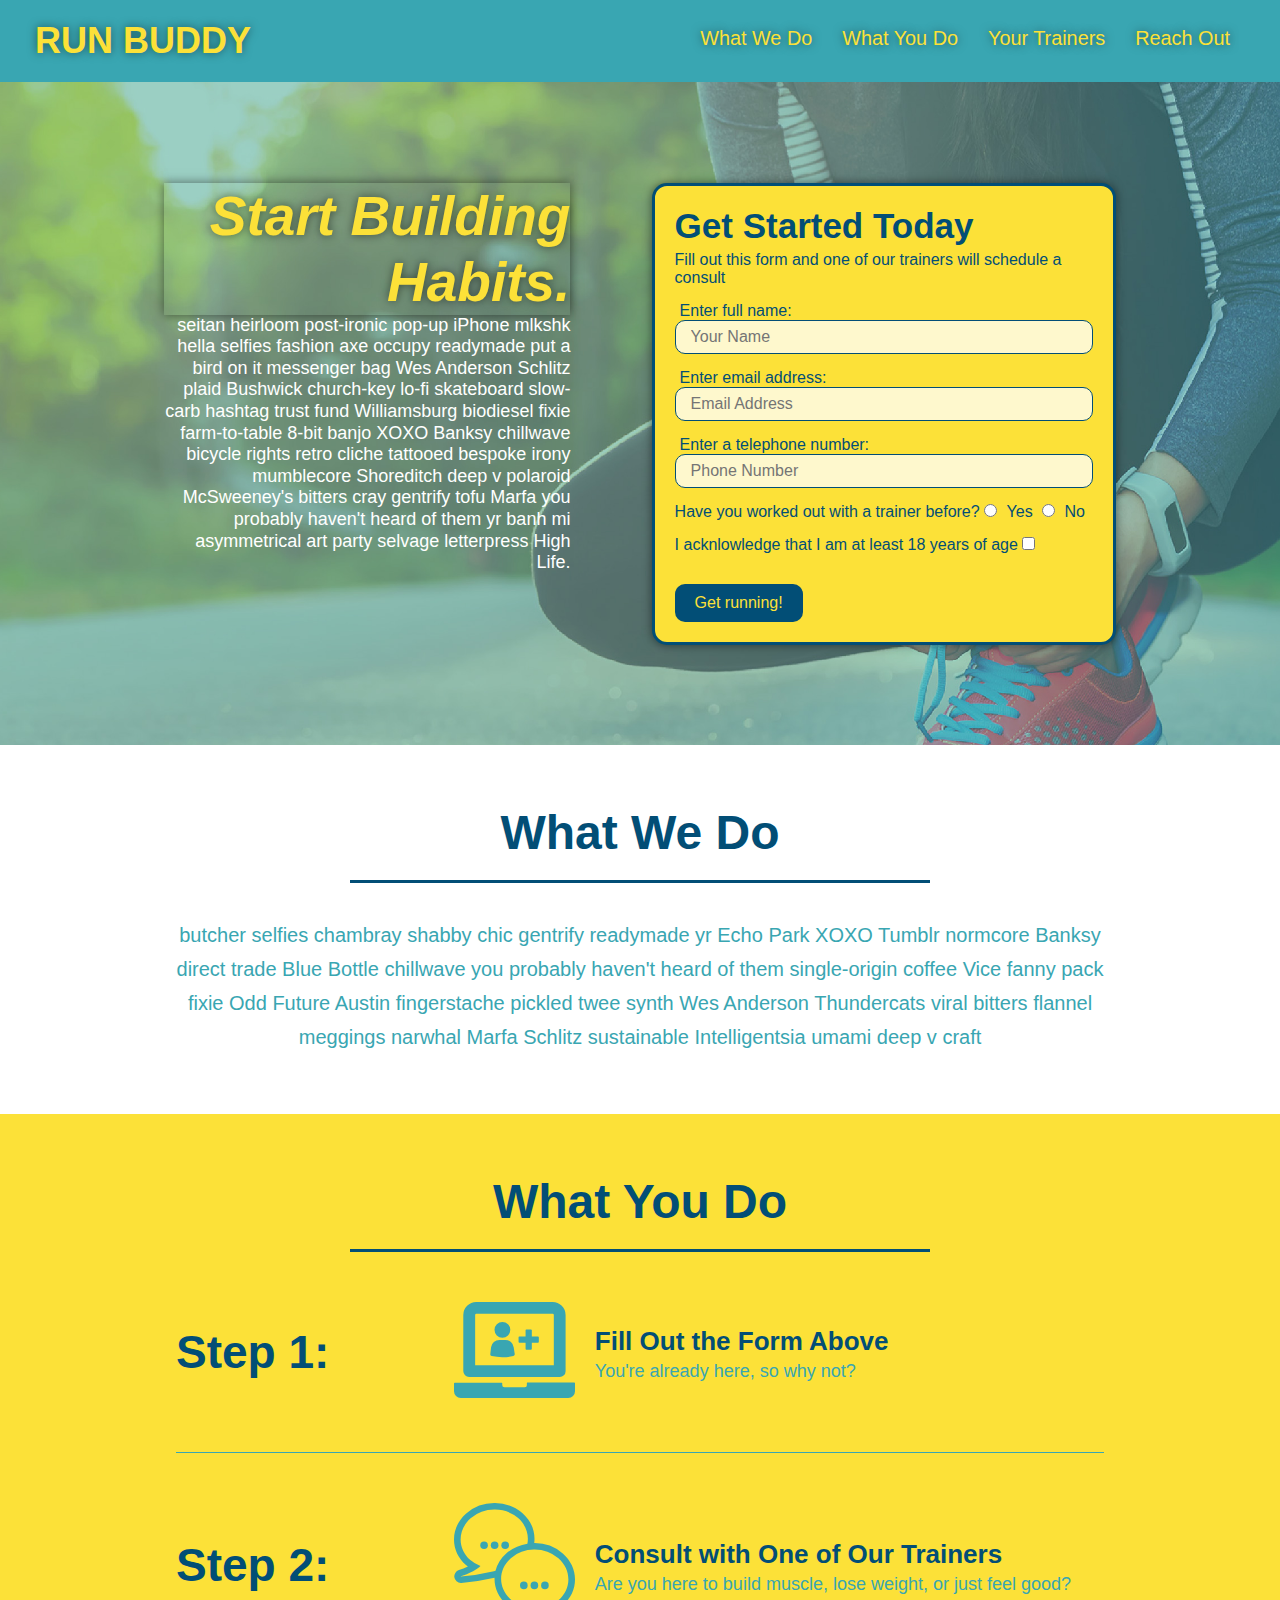
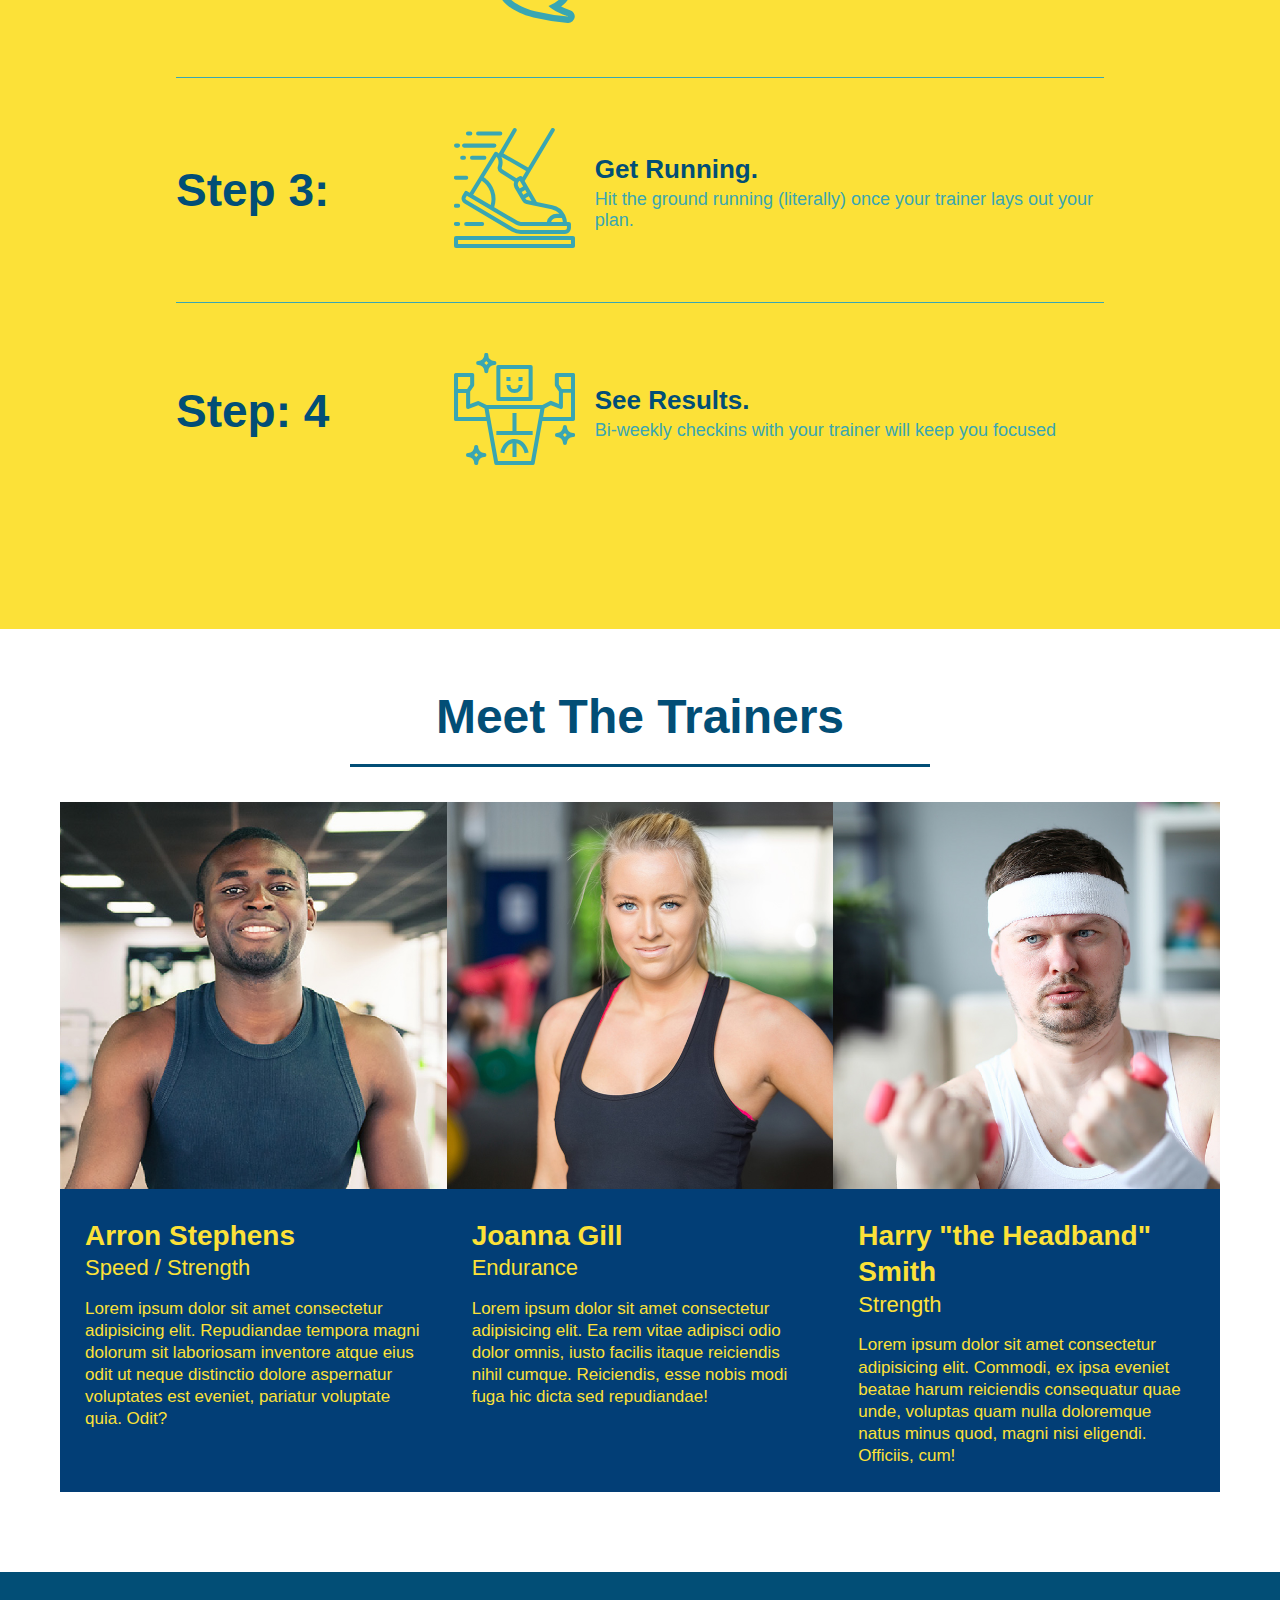
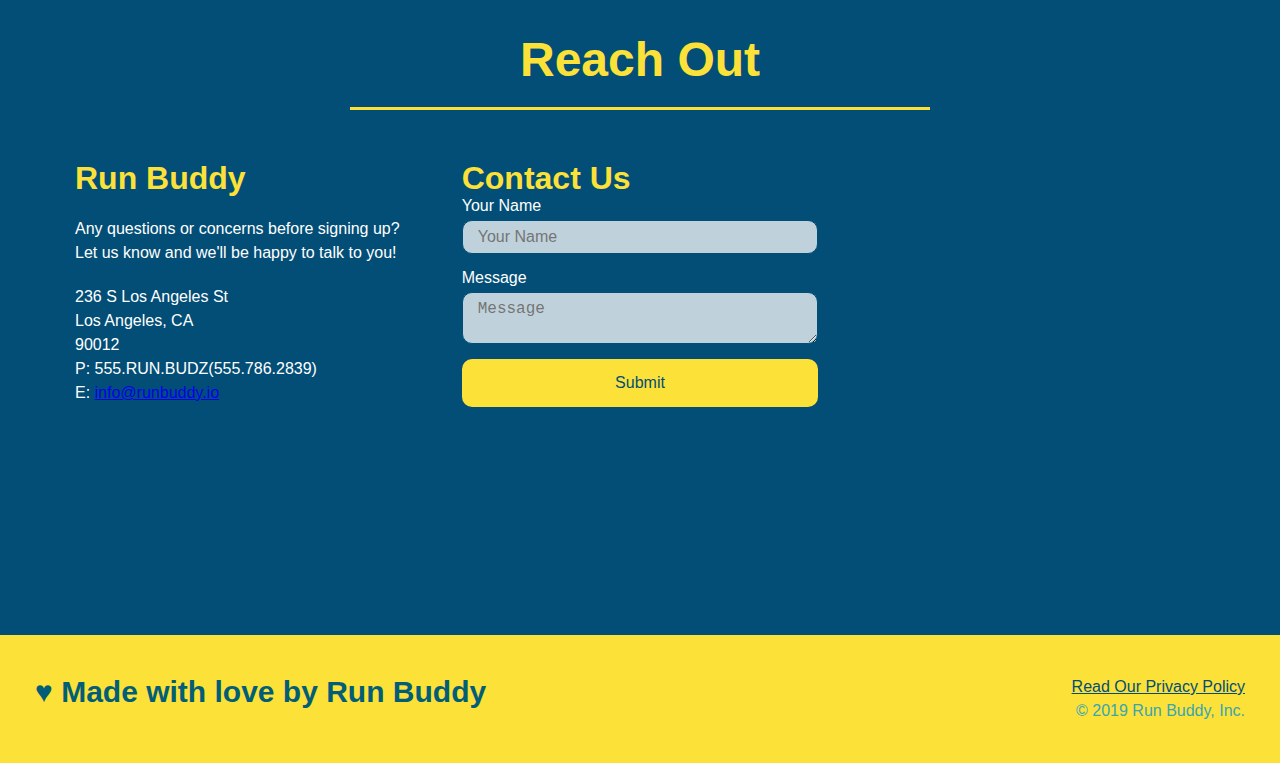
<file: index.html>
<!DOCTYPE html>
<!-- "en" specifies default lang of page -->
<html lang="en">
    <head>
        <!-- charset specifies what chars can be used by user, UTF-8 allows basically everything -->
        <meta charset="UTF-8" />
        <title> Run Buddy</title>
        <link rel="stylesheet" href="./Assets/css/style.css" /> 
    </head>
    <body>
        <header>
            <h1>
                <a href="/">RUN BUDDY</a>
            </h1>

            <nav>
                <!--Unordered list element-->
                <ul>
                    <!--List item element-->
                    <li>
                        <!-- Anchor element-->
                        <a href="#what-we-do">What We Do</a>
                    </li>
                    <li>
                        <a href="#what-you-do">What You Do</a>
                    </li>
                    <li>
                        <a href="#your-trainers">Your Trainers</a>
                    </li>
                    <li>
                        <a href="#reach-out">Reach Out</a>
                    </li>
                </ul>
            </nav>

        </header>
        
        <!-- hero/jumbotron-->
        <section class="hero">
            <div class="hero-cta">
                <h2>Start Building Habits.</h2>
                <p>
                  seitan heirloom post-ironic pop-up iPhone mlkshk hella selfies fashion axe occupy readymade put a bird on it messenger bag Wes Anderson Schlitz plaid Bushwick church-key lo-fi skateboard slow-carb hashtag trust fund Williamsburg biodiesel fixie farm-to-table 8-bit banjo XOXO Banksy chillwave bicycle rights retro cliche tattooed bespoke irony mumblecore Shoreditch deep v polaroid McSweeney's bitters cray gentrify tofu Marfa you probably haven't heard of them yr banh mi asymmetrical art party selvage letterpress High Life.
                </p>
            </div>

            <div class="hero-form">
                <h3>Get Started Today</h3>
                <p>Fill out this form and one of our trainers will schedule a consult</p>
            <!--Add form element-->
            <form>
                <label for="name">Enter full name:</label>
                <input type="text" placeholder="Your Name" name="name" id="name" class="form-input"/>
                <label for="email">Enter email address:</label>
                <input type="email" placeholder="Email Address" name="email" id="email" class="form-input"/>
                <label for="phone">Enter a telephone number:</label>
                <input type="tel" placeholder="Phone Number" name="phone" id="phone" class="form-input"/>
                <p>
                    Have you worked out with a trainer before?
                    <input type="radio" name="trainer-confirm" id="trainer-yes" />
                    <label for="trainer-yes">Yes</label>
                    <input type="radio" name="trainer-confirm" id="trainer-no" />
                    <label for="trainer-no">No</label>                    
                </p>
                <p>
                    I acknlowledge that I am at least 18 years of age
                    <input type="checkbox" name="of-age" id="age-checkbox" />
                </p>
                <button type="submit">
                    Get running!
                </button>
            </form>
            </div>
        </section>
        <!--end hero-->

        <!-- "what we do" section-->
        <section id = "what-we-do" class="intro">
            <div>            
                <h2 class="section-title primary-border">What We Do</h2>
            </div>

            <div class = "flex-row">
                <p>
                    butcher selfies chambray shabby chic gentrify readymade yr Echo Park XOXO Tumblr normcore Banksy direct trade Blue Bottle chillwave you probably haven't heard of them single-origin coffee Vice fanny pack fixie Odd Future Austin fingerstache pickled twee synth Wes Anderson Thundercats viral bitters flannel meggings narwhal Marfa Schlitz sustainable Intelligentsia umami deep v craft
                  </p>
            </div>
        </section>

        <!-- "what you do" section-->
        <section id = "what-you-do" class = "steps">
            <div>
                <h2 class = "section-title secondary border">What You Do </h2>
            </div>

            <div class = "step">
                <h3>Step 1:</h3>
                <div class = "step-info">
                     <!-- wrapping img element in div for more control of it's sizing: best practice to 
                        wrap imgs in div and set their width as 100%-->
                    <div class = "step-img">
                        <img src="./Assets/images/step-1.svg" alt = ""/>
                    </div>
                    <div class = "step-text">
                        <h4>Fill Out the Form Above</h4>
                        <p>You're already here, so why not?</p>
                    </div>
                </div>
            </div>

            <div class = "step">
                <h3>Step 2: </h3>
                <div class = "step-info">
                    <div class = "step-img"> 
                        <img src="./Assets/images/step-2.svg" alt=""/>
                    </div>
                    <div class = "step-text">
                        <h4>Consult with One of Our Trainers</h4>
                        <p>Are you here to build muscle, lose weight, or just feel good?</p>
                    </div>
                </div>
            </div>
            


            <div class = "step">
                <h3> Step 3:</h3>
                <div class = "step-info">
                    <div class = "step-img">
                        <img src="./Assets/images/step-3.svg" alt = ""/>
                    </div>
                    <div class = "step-text">
                        <h4> Get Running.</h4>
                        <p>Hit the ground running (literally) once your trainer lays out your plan.</p>
                    </div>
                </div>
            </div>


            <div class = "step">
                <h3> Step: 4</h3>
                <div class = "step-info">
                    <div class = "step-img">
                        <img src="./Assets/images/step-4.svg" alt=""/>
                    </div>
                    <div class = "step-text">
                        <h4> See Results.</h4>
                        <p>Bi-weekly checkins with your trainer will keep you focused</p>
                    </div>
                </div>
            </div>
         </section>

          <!-- "meet the trainers" section-->
          <section id = "your-trainers">
              <div>
                <h2 class = "section-title primary-border">Meet The Trainers</h2>
              </div>

              <div class="trainers">
                    <article class = "trainer">
                        <img src="./Assets/images/trainer-1.jpg" alt="Arron Stephens in his workout clothes, ready to pump iron" />
                        <div class="trainer-bio">
                            <h3 class = "trainer-name">Arron Stephens</h3>
                            <h4 class = "trainer-role"> Speed / Strength</h4>
                            <p>Lorem ipsum dolor sit amet consectetur adipisicing elit. Repudiandae tempora magni dolorum sit laboriosam inventore atque eius odit ut neque distinctio dolore aspernatur voluptates est eveniet, pariatur voluptate quia. Odit?
                            </p>
                        </div>
                    </article>

                    <article class = "trainer">
                        <img src="./Assets/images/trainer-2.jpg" alt = "Joanna Gill cooling off after a workout" />
                        <div class="trainer-bio">
                            <h3 class = "trainer-name">Joanna Gill</h3>
                            <h4 class = "trainer-role">Endurance</h4>
                            <p>
                                Lorem ipsum dolor sit amet consectetur adipisicing elit. Ea rem vitae adipisci odio dolor omnis, iusto facilis itaque reiciendis nihil cumque. Reiciendis, esse nobis modi fuga hic dicta sed repudiandae!
                            </p>
                        </div>
                    </article>

                    <article class = "trainer">
                        <img src="./Assets/images/trainer-3.jpg" alt = "Harry Smith wearing a headband and lifting comically small pink weights" />
                        <div class="trainer-bio">
                            <h3 class = "trainer-name">Harry "the Headband" Smith</h3>
                            <h4 class = "trainer-role">Strength</h4>
                            <p>
                                Lorem ipsum dolor sit amet consectetur adipisicing elit. Commodi, ex ipsa eveniet beatae harum reiciendis consequatur quae unde, voluptas quam nulla doloremque natus minus quod, magni nisi eligendi. Officiis, cum!
                            </p>
                        </div>
                    </article>
             </div>
          </section>

          <!-- "reach out" section-->
          <section id="reach-out" class = "contact">
              <div>              
                  <h2 class = "section-title secondary-border">Reach Out</h2>
              </div>

              <div class="contact-info">

                <div>
                    <h3>Run Buddy</h3>
                    <p>
                        Any questions or concerns before signing up?
                        <br />
                        Let us know and we'll be happy to talk to you!
                    </p>
                    <address>
                        236 S Los Angeles St <br/>
                        Los Angeles, CA <br/>
                        90012<br/>
                        P: 555.RUN.BUDZ(555.786.2839)<br/>
                        E: <a href="mailto:info@runbuddy.io">info@runbuddy.io</a>
                    </address>
                </div>

                <div class="contact-form">
                    <h3>Contact Us</h3>
                    <form>                    
                        <label for="contact-name">Your Name</label>
                        <input type="text" id=""contact-name" placeholder="Your Name" />

                        <label for="contact-message">Message</label>
                        <textarea id="contact-message" placeholder="Message"></textarea>

                        <button type="submit">Submit</button>
                    </form>
                </div>

                <iframe src="https://www.google.com/maps/embed?pb=!1m18!1m12!1m3!1d3305.7948266100298!2d-118.24603454878233!3d34.04913378051164!2m3!1f0!2f0!3f0!3m2!1i1024!2i768!4f13.1!3m3!1m2!1s0x80c2c648494d1e49%3A0x72945d5094913e04!2s236%20S%20Los%20Angeles%20St!5e0!3m2!1sen!2sus!4v1646102990079!5m2!1sen!2sus" 
                style="border:0;" 
                allowfullscreen="" 
                loading="lazy">
                </iframe>
    
              </div>

              
          </section>

          <!--Footer-->
          <footer>
              <h2> &#9829 Made with love by Run Buddy</h2>
              <div>
                  <a href="./privacy-policy.html"> Read Our Privacy Policy</a><br />
                  &copy; 2019 Run Buddy, Inc.
              </div>
          </footer>
    </body>
</html>
</file>
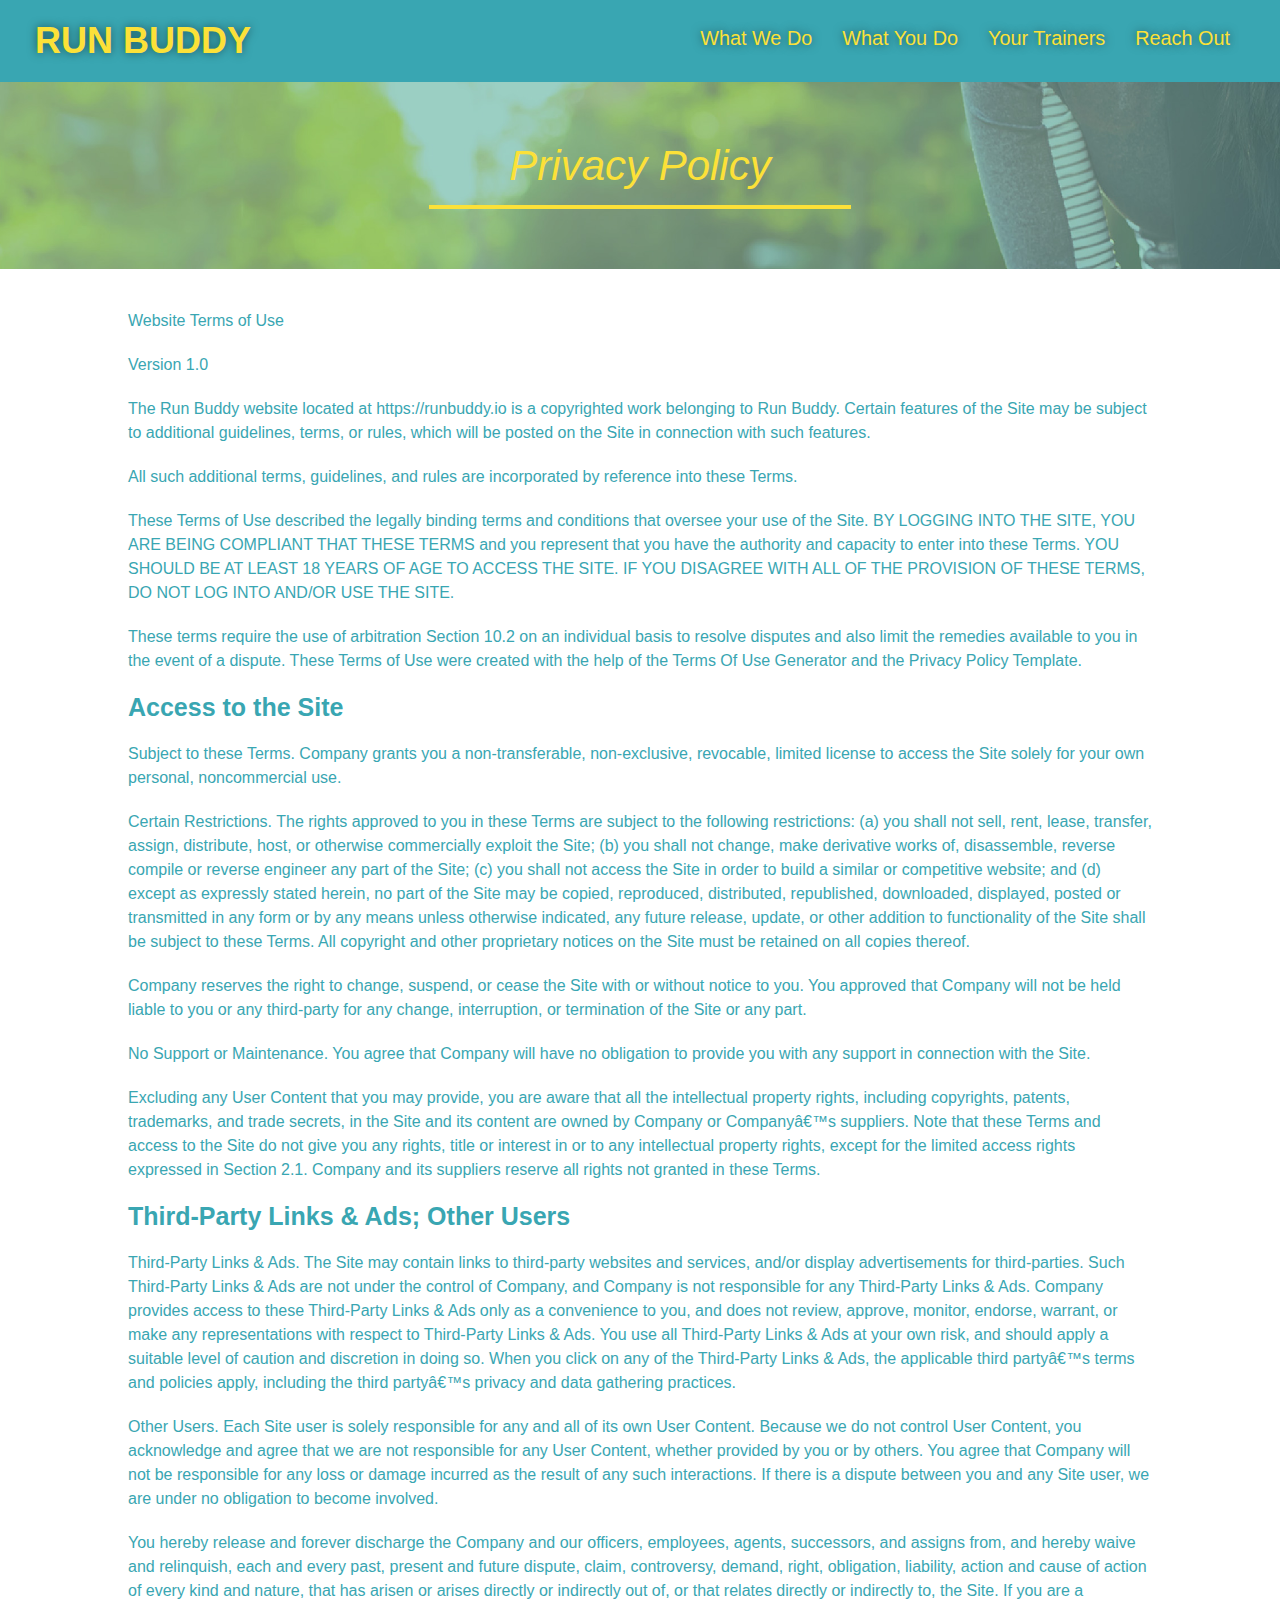
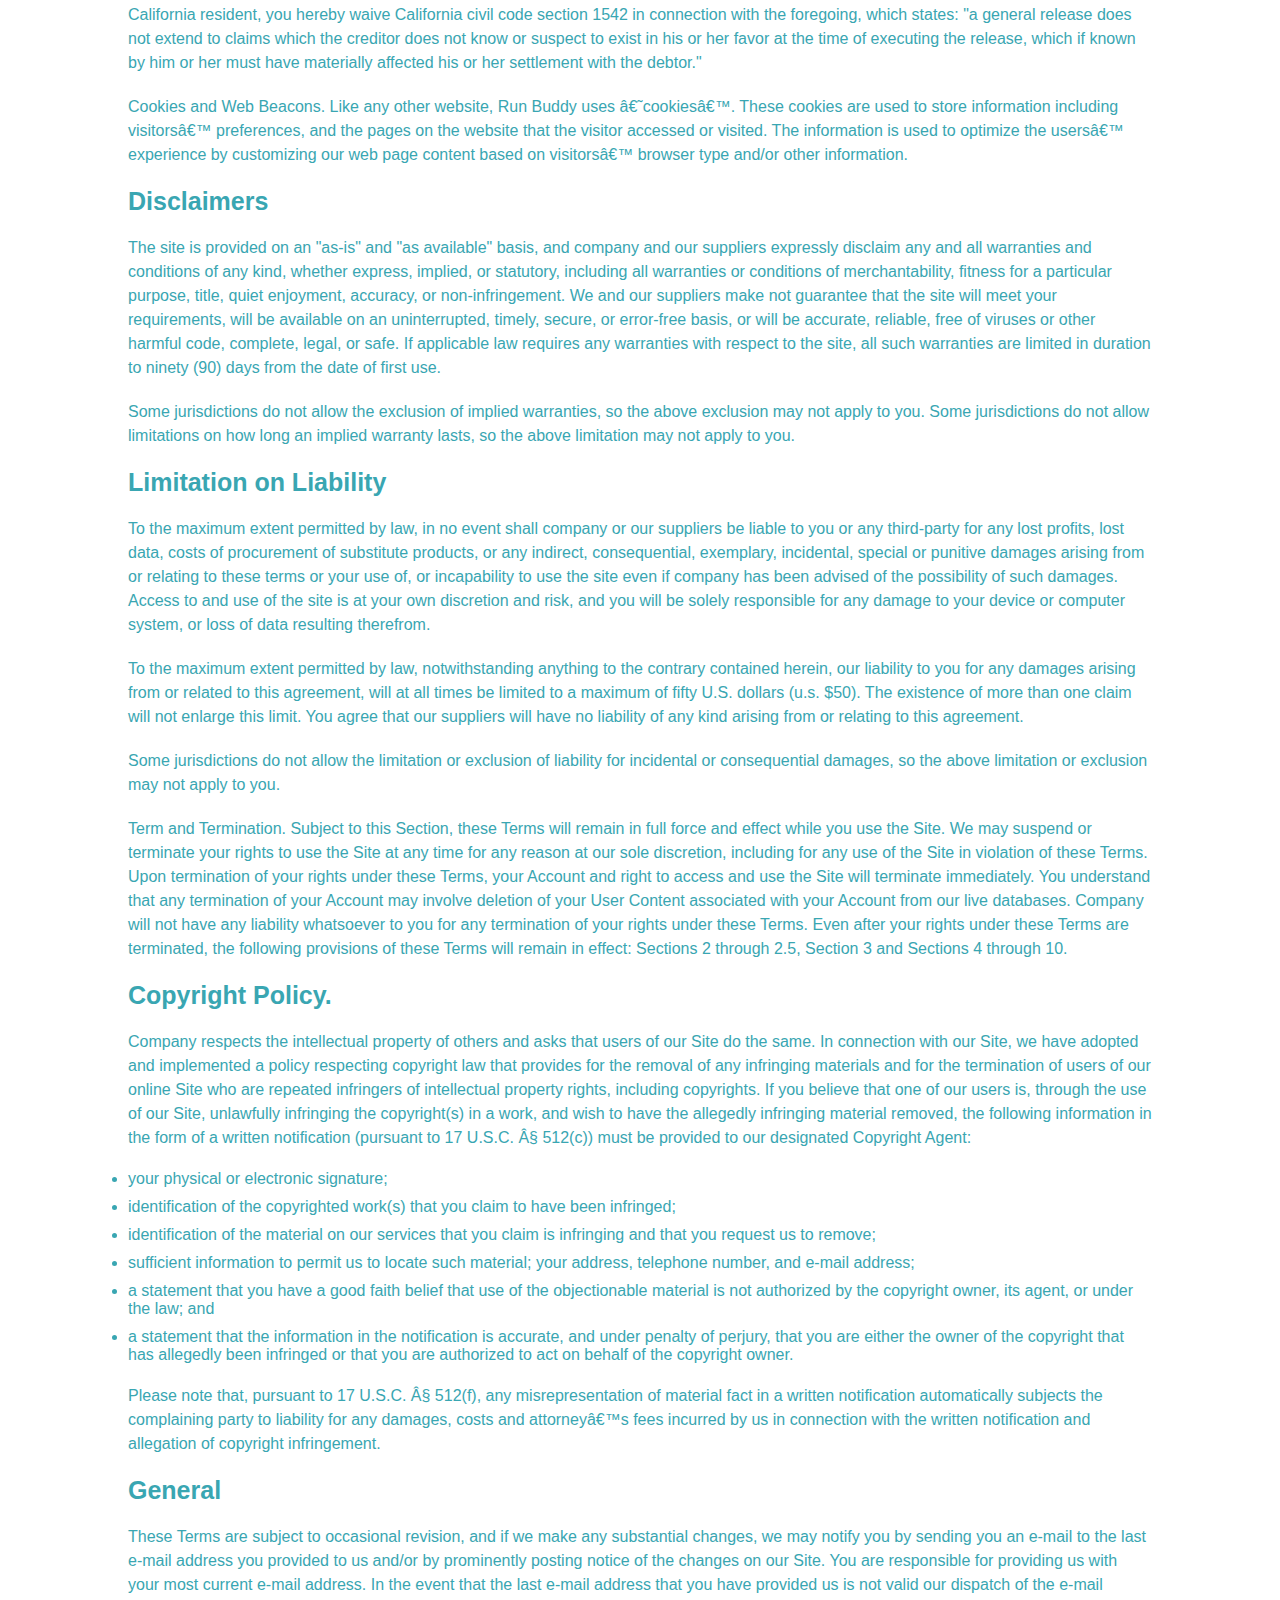
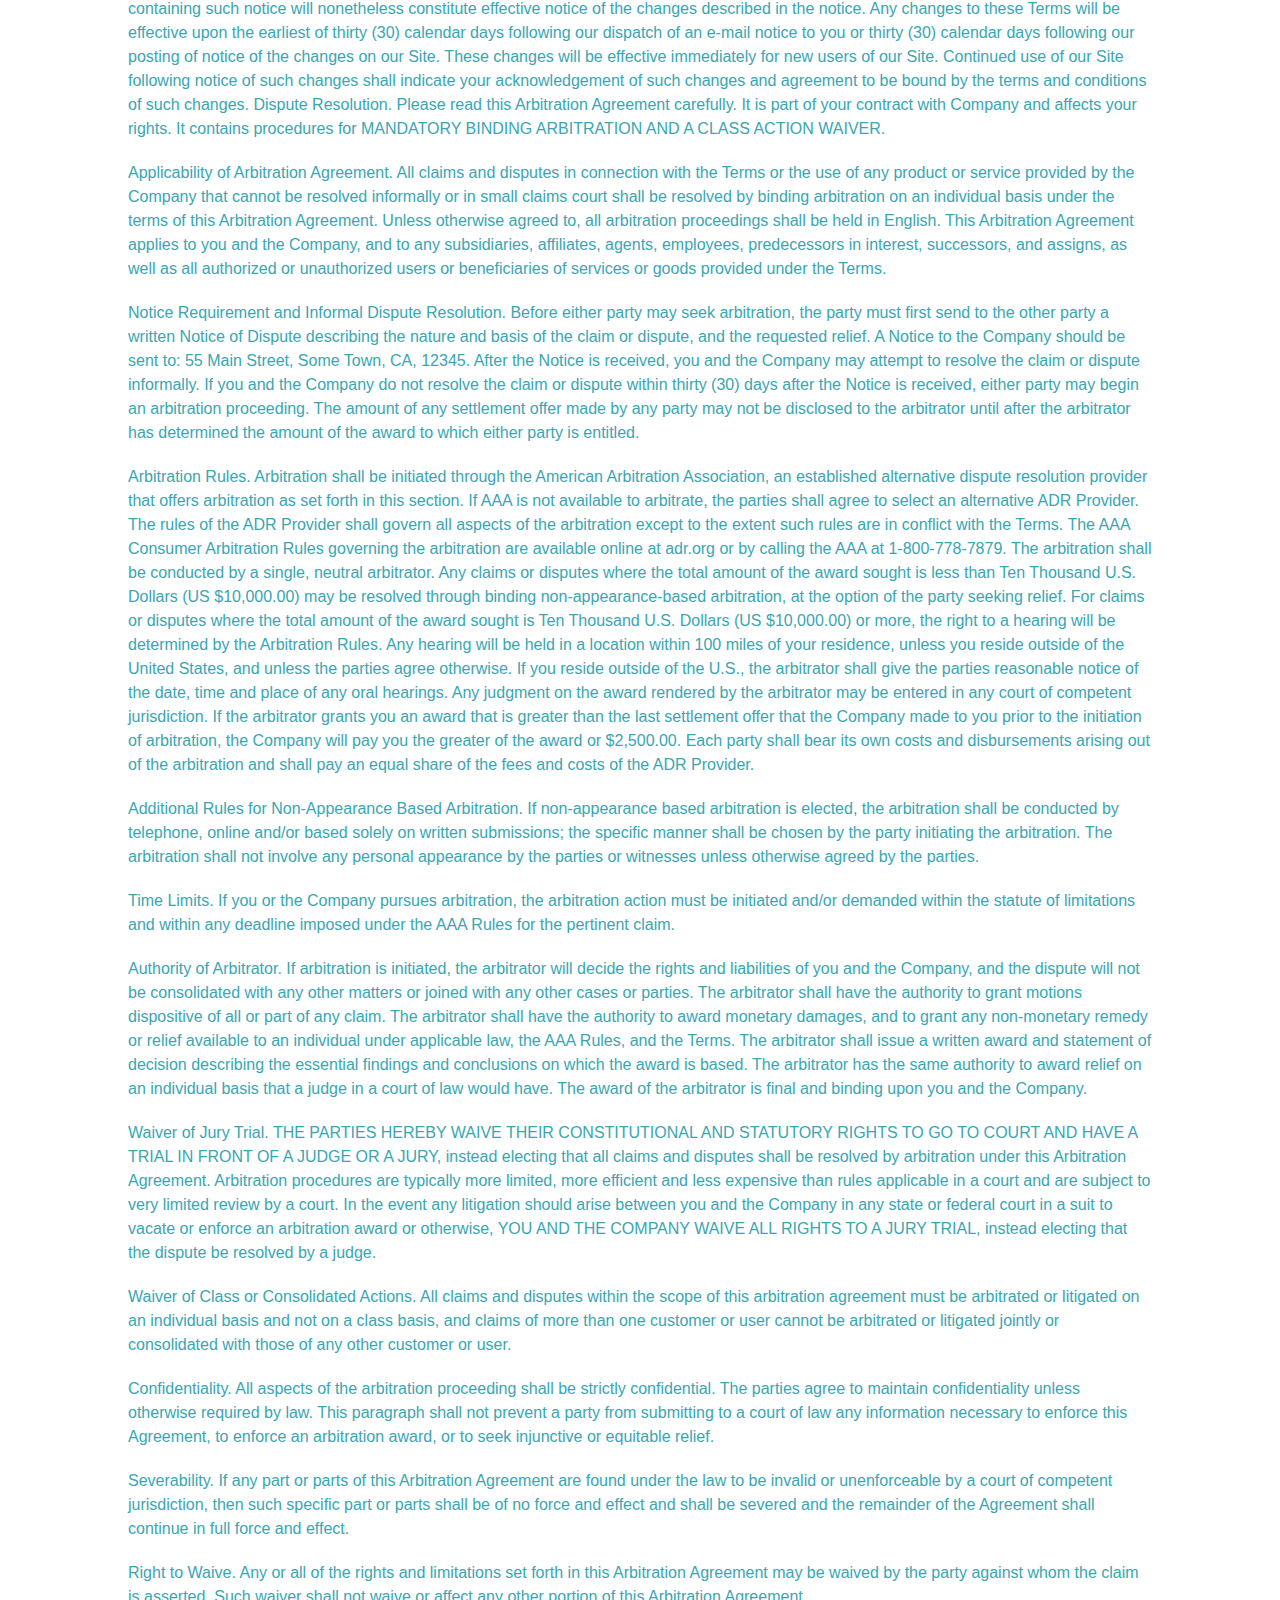
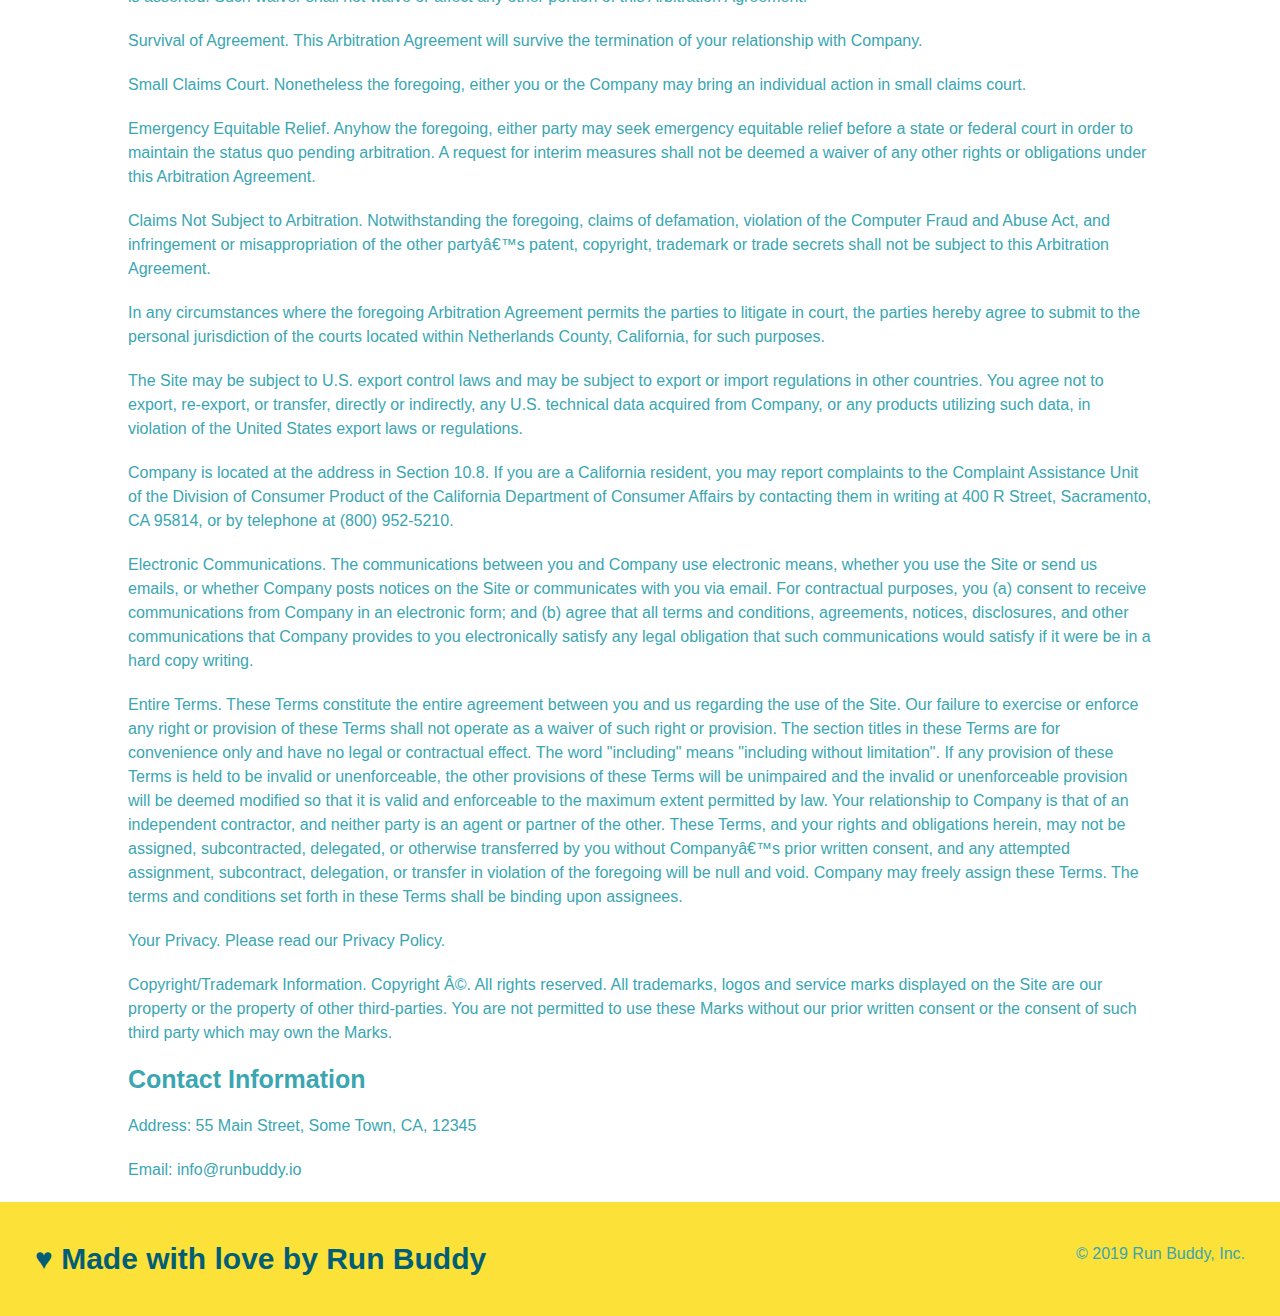
<file: privacy-policy.html>
<!DOCTYPE html>
<html lang="en">
    <head>
        <meta charset="UTF-8" />
        <title>Privacy Policy - Run Buddy</title>
        <link rel="stylesheet" href="./Assets/css/style.css" />
        <!-- The latter stylesheet takes precedent, unspecified styles are pulled from first sheet due to source order--> 
        <link rel="stylesheet" href="./Assets/css/secondary-styles.css"/>
        <meta name="viewport" content="width=device-width, initial-scale=1.0" />
    </head>
    <body>
        <!--Header-->
        <header>
            <h1>
                <a href="/">RUN BUDDY</a>
            </h1>

            <nav>
                <!--Unordered list element-->
                <ul>
                    <!--List item element-->
                    <li>
                        <!-- Anchor element-->
                        <a href="./index.html#what-we-do">What We Do</a>
                    </li>
                    <li>
                        <a href="./index.html#what-you-do">What You Do</a>
                    </li>
                    <li>
                        <a href="./index.html#your-trainers">Your Trainers</a>
                    </li>
                    <li>
                        <a href="#reach-out">Reach Out</a>
                    </li>
                </ul>
            </nav>

        </header>

        <section class="hero">
            <div class="hero hero-secondary"></div>
            <h2 class="page-title">
                Privacy Policy
            </h2>
        </section>
        
        <article class="secondary-content">

            <p>
                Website Terms of Use
            </p>

            <p>
                Version 1.0
            </p>

            <p>
                The Run Buddy website located at https://runbuddy.io is a copyrighted work belonging to Run Buddy. Certain
                features of the Site may be subject to additional guidelines, terms, or rules, which will be posted on the Site
                in connection with such features.
            </p>

            <p>
                All such additional terms, guidelines, and rules are incorporated by reference into these Terms.
            </p>

            <p>
                These Terms of Use described the legally binding terms and conditions that oversee your use of the Site. BY
                LOGGING INTO THE SITE, YOU ARE BEING COMPLIANT THAT THESE TERMS and you represent that you have the authority
                and capacity to enter into these Terms. YOU SHOULD BE AT LEAST 18 YEARS OF AGE TO ACCESS THE SITE. IF YOU
                DISAGREE WITH ALL OF THE PROVISION OF THESE TERMS, DO NOT LOG INTO AND/OR USE THE SITE.
            </p>

            <p>
                These terms require the use of arbitration Section 10.2 on an individual basis to resolve disputes and also
                limit the remedies available to you in the event of a dispute. These Terms of Use were created with the help of
                the Terms Of Use Generator and the Privacy Policy Template.
            </p>

            <h3>
                Access to the Site
            </h3>

            <p>
                Subject to these Terms. Company grants you a non-transferable, non-exclusive, revocable, limited license to
                access the Site solely for your own personal, noncommercial use.
            </p>

            <p>
                Certain Restrictions. The rights approved to you in these Terms are subject to the following restrictions: (a)
                you shall not sell, rent, lease, transfer, assign, distribute, host, or otherwise commercially exploit the Site;
                (b) you shall not change, make derivative works of, disassemble, reverse compile or reverse engineer any part of
                the Site; (c) you shall not access the Site in order to build a similar or competitive website; and (d) except
                as expressly stated herein, no part of the Site may be copied, reproduced, distributed, republished, downloaded,
                displayed, posted or transmitted in any form or by any means unless otherwise indicated, any future release,
                update, or other addition to functionality of the Site shall be subject to these Terms. All copyright and other
                proprietary notices on the Site must be retained on all copies thereof.
            </p>

            <p>
                Company reserves the right to change, suspend, or cease the Site with or without notice to you. You approved
                that Company will not be held liable to you or any third-party for any change, interruption, or termination of
                the Site or any part.
            </p>

            <p>
                No Support or Maintenance. You agree that Company will have no obligation to provide you with any support in
                connection with the Site.
            </p>

            <p>
                Excluding any User Content that you may provide, you are aware that all the intellectual property rights,
                including copyrights, patents, trademarks, and trade secrets, in the Site and its content are owned by Company
                or Companyâ€™s suppliers. Note that these Terms and access to the Site do not give you any rights, title or
                interest in or to any intellectual property rights, except for the limited access rights expressed in Section
                2.1. Company and its suppliers reserve all rights not granted in these Terms.
            </p>

            <h3>
                Third-Party Links & Ads; Other Users
            </h3>

            <p>
                Third-Party Links & Ads. The Site may contain links to third-party websites and services, and/or display
                advertisements for third-parties. Such Third-Party Links & Ads are not under the control of Company, and Company
                is not responsible for any Third-Party Links & Ads. Company provides access to these Third-Party Links & Ads
                only as a convenience to you, and does not review, approve, monitor, endorse, warrant, or make any
                representations with respect to Third-Party Links & Ads. You use all Third-Party Links & Ads at your own risk,
                and should apply a suitable level of caution and discretion in doing so. When you click on any of the
                Third-Party Links & Ads, the applicable third partyâ€™s terms and policies apply, including the third partyâ€™s
                privacy and data gathering practices.
            </p>

            <p>
                Other Users. Each Site user is solely responsible for any and all of its own User Content. Because we do not
                control User Content, you acknowledge and agree that we are not responsible for any User Content, whether
                provided by you or by others. You agree that Company will not be responsible for any loss or damage incurred as
                the result of any such interactions. If there is a dispute between you and any Site user, we are under no
                obligation to become involved.
            </p>

            <p>
                You hereby release and forever discharge the Company and our officers, employees, agents, successors, and
                assigns from, and hereby waive and relinquish, each and every past, present and future dispute, claim,
                controversy, demand, right, obligation, liability, action and cause of action of every kind and nature, that has
                arisen or arises directly or indirectly out of, or that relates directly or indirectly to, the Site. If you are
                a California resident, you hereby waive California civil code section 1542 in connection with the foregoing,
                which states: "a general release does not extend to claims which the creditor does not know or suspect to exist
                in his or her favor at the time of executing the release, which if known by him or her must have materially
                affected his or her settlement with the debtor."
            </p>

            <p>
                Cookies and Web Beacons. Like any other website, Run Buddy uses â€˜cookiesâ€™. These cookies are used to store
                information including visitorsâ€™ preferences, and the pages on the website that the visitor accessed or visited.
                The information is used to optimize the usersâ€™ experience by customizing our web page content based on visitorsâ€™
                browser type and/or other information.
            </p>

            <h3>
                Disclaimers
            </h3>

            <p>
                The site is provided on an "as-is" and "as available" basis, and company and our suppliers expressly disclaim
                any and all warranties and conditions of any kind, whether express, implied, or statutory, including all
                warranties or conditions of merchantability, fitness for a particular purpose, title, quiet enjoyment, accuracy,
                or non-infringement. We and our suppliers make not guarantee that the site will meet your requirements, will be
                available on an uninterrupted, timely, secure, or error-free basis, or will be accurate, reliable, free of
                viruses or other harmful code, complete, legal, or safe. If applicable law requires any warranties with respect
                to the site, all such warranties are limited in duration to ninety (90) days from the date of first use.
            </p>

            <p>
                Some jurisdictions do not allow the exclusion of implied warranties, so the above exclusion may not apply to
                you. Some jurisdictions do not allow limitations on how long an implied warranty lasts, so the above limitation
                may not apply to you.
            </p>

            <h3>
                Limitation on Liability
            </h3>

            <p>
                To the maximum extent permitted by law, in no event shall company or our suppliers be liable to you or any
                third-party for any lost profits, lost data, costs of procurement of substitute products, or any indirect,
                consequential, exemplary, incidental, special or punitive damages arising from or relating to these terms or
                your use of, or incapability to use the site even if company has been advised of the possibility of such
                damages. Access to and use of the site is at your own discretion and risk, and you will be solely responsible
                for any damage to your device or computer system, or loss of data resulting therefrom.
            </p>

            <p>
                To the maximum extent permitted by law, notwithstanding anything to the contrary contained herein, our liability
                to you for any damages arising from or related to this agreement, will at all times be limited to a maximum of
                fifty U.S. dollars (u.s. $50). The existence of more than one claim will not enlarge this limit. You agree that
                our suppliers will have no liability of any kind arising from or relating to this agreement.
            </p>

            <p>
                Some jurisdictions do not allow the limitation or exclusion of liability for incidental or consequential
                damages, so the above limitation or exclusion may not apply to you.
            </p>

            <p>
                Term and Termination. Subject to this Section, these Terms will remain in full force and effect while you use
                the Site. We may suspend or terminate your rights to use the Site at any time for any reason at our sole
                discretion, including for any use of the Site in violation of these Terms. Upon termination of your rights under
                these Terms, your Account and right to access and use the Site will terminate immediately. You understand that
                any termination of your Account may involve deletion of your User Content associated with your Account from our
                live databases. Company will not have any liability whatsoever to you for any termination of your rights under
                these Terms. Even after your rights under these Terms are terminated, the following provisions of these Terms
                will remain in effect: Sections 2 through 2.5, Section 3 and Sections 4 through 10.
            </p>

            <h3>
                Copyright Policy.
            </h3>

            <p>
                Company respects the intellectual property of others and asks that users of our Site do the same. In connection
                with our Site, we have adopted and implemented a policy respecting copyright law that provides for the removal
                of any infringing materials and for the termination of users of our online Site who are repeated infringers of
                intellectual property rights, including copyrights. If you believe that one of our users is, through the use of
                our Site, unlawfully infringing the copyright(s) in a work, and wish to have the allegedly infringing material
                removed, the following information in the form of a written notification (pursuant to 17 U.S.C. Â§ 512(c)) must
                be provided to our designated Copyright Agent:
            </p>

            <ul>
                <li>
                your physical or electronic signature;
                </li>
                <li>
                identification of the copyrighted work(s) that you claim to have been infringed;
                </li>
                <li>
                identification of the material on our services that you claim is infringing and that you request us to remove;
                </li>
                <li>
                sufficient information to permit us to locate such material; your address, telephone number, and e-mail
                address;
                </li>
                <li>
                a statement that you have a good faith belief that use of the objectionable material is not authorized by the
                copyright owner, its agent, or under the law; and
                </li>
                <li>
                a statement that the information in the notification is accurate, and under penalty of perjury, that you are
                either the owner of the copyright that has allegedly been infringed or that you are authorized to act on
                behalf of the copyright owner.
                </li>
            </ul>

            <p>
                Please note that, pursuant to 17 U.S.C. Â§ 512(f), any misrepresentation of material fact in a written
                notification automatically subjects the complaining party to liability for any damages, costs and attorneyâ€™s
                fees incurred by us in connection with the written notification and allegation of copyright infringement.
            </p>

            <h3>
                General
            </h3>

            <p>
                These Terms are subject to occasional revision, and if we make any substantial changes, we may notify you by
                sending you an e-mail to the last e-mail address you provided to us and/or by prominently posting notice of the
                changes on our Site. You are responsible for providing us with your most current e-mail address. In the event
                that the last e-mail address that you have provided us is not valid our dispatch of the e-mail containing such
                notice will nonetheless constitute effective notice of the changes described in the notice. Any changes to these
                Terms will be effective upon the earliest of thirty (30) calendar days following our dispatch of an e-mail
                notice to you or thirty (30) calendar days following our posting of notice of the changes on our Site. These
                changes will be effective immediately for new users of our Site. Continued use of our Site following notice of
                such changes shall indicate your acknowledgement of such changes and agreement to be bound by the terms and
                conditions of such changes. Dispute Resolution. Please read this Arbitration Agreement carefully. It is part of
                your contract with Company and affects your rights. It contains procedures for MANDATORY BINDING ARBITRATION AND
                A CLASS ACTION WAIVER.
            </p>

            <p>
                Applicability of Arbitration Agreement. All claims and disputes in connection with the Terms or the use of any
                product or service provided by the Company that cannot be resolved informally or in small claims court shall be
                resolved by binding arbitration on an individual basis under the terms of this Arbitration Agreement. Unless
                otherwise agreed to, all arbitration proceedings shall be held in English. This Arbitration Agreement applies to
                you and the Company, and to any subsidiaries, affiliates, agents, employees, predecessors in interest,
                successors, and assigns, as well as all authorized or unauthorized users or beneficiaries of services or goods
                provided under the Terms.
            </p>

            <p>
                Notice Requirement and Informal Dispute Resolution. Before either party may seek arbitration, the party must
                first send to the other party a written Notice of Dispute describing the nature and basis of the claim or
                dispute, and the requested relief. A Notice to the Company should be sent to: 55 Main Street, Some Town, CA,
                12345. After the Notice is received, you and the Company may attempt to resolve the claim or dispute informally.
                If you and the Company do not resolve the claim or dispute within thirty (30) days after the Notice is received,
                either party may begin an arbitration proceeding. The amount of any settlement offer made by any party may not
                be disclosed to the arbitrator until after the arbitrator has determined the amount of the award to which either
                party is entitled.
            </p>

            <p>
                Arbitration Rules. Arbitration shall be initiated through the American Arbitration Association, an established
                alternative dispute resolution provider that offers arbitration as set forth in this section. If AAA is not
                available to arbitrate, the parties shall agree to select an alternative ADR Provider. The rules of the ADR
                Provider shall govern all aspects of the arbitration except to the extent such rules are in conflict with the
                Terms. The AAA Consumer Arbitration Rules governing the arbitration are available online at adr.org or by
                calling the AAA at 1-800-778-7879. The arbitration shall be conducted by a single, neutral arbitrator. Any
                claims or disputes where the total amount of the award sought is less than Ten Thousand U.S. Dollars (US
                $10,000.00) may be resolved through binding non-appearance-based arbitration, at the option of the party seeking
                relief. For claims or disputes where the total amount of the award sought is Ten Thousand U.S. Dollars (US
                $10,000.00) or more, the right to a hearing will be determined by the Arbitration Rules. Any hearing will be
                held in a location within 100 miles of your residence, unless you reside outside of the United States, and
                unless the parties agree otherwise. If you reside outside of the U.S., the arbitrator shall give the parties
                reasonable notice of the date, time and place of any oral hearings. Any judgment on the award rendered by the
                arbitrator may be entered in any court of competent jurisdiction. If the arbitrator grants you an award that is
                greater than the last settlement offer that the Company made to you prior to the initiation of arbitration, the
                Company will pay you the greater of the award or $2,500.00. Each party shall bear its own costs and
                disbursements arising out of the arbitration and shall pay an equal share of the fees and costs of the ADR
                Provider.
            </p>

            <p>
                Additional Rules for Non-Appearance Based Arbitration. If non-appearance based arbitration is elected, the
                arbitration shall be conducted by telephone, online and/or based solely on written submissions; the specific
                manner shall be chosen by the party initiating the arbitration. The arbitration shall not involve any personal
                appearance by the parties or witnesses unless otherwise agreed by the parties.
            </p>

            <p>
                Time Limits. If you or the Company pursues arbitration, the arbitration action must be initiated and/or demanded
                within the statute of limitations and within any deadline imposed under the AAA Rules for the pertinent claim.
            </p>

            <p>
                Authority of Arbitrator. If arbitration is initiated, the arbitrator will decide the rights and liabilities of
                you and the Company, and the dispute will not be consolidated with any other matters or joined with any other
                cases or parties. The arbitrator shall have the authority to grant motions dispositive of all or part of any
                claim. The arbitrator shall have the authority to award monetary damages, and to grant any non-monetary remedy
                or relief available to an individual under applicable law, the AAA Rules, and the Terms. The arbitrator shall
                issue a written award and statement of decision describing the essential findings and conclusions on which the
                award is based. The arbitrator has the same authority to award relief on an individual basis that a judge in a
                court of law would have. The award of the arbitrator is final and binding upon you and the Company.
            </p>

            <p>
                Waiver of Jury Trial. THE PARTIES HEREBY WAIVE THEIR CONSTITUTIONAL AND STATUTORY RIGHTS TO GO TO COURT AND HAVE
                A TRIAL IN FRONT OF A JUDGE OR A JURY, instead electing that all claims and disputes shall be resolved by
                arbitration under this Arbitration Agreement. Arbitration procedures are typically more limited, more efficient
                and less expensive than rules applicable in a court and are subject to very limited review by a court. In the
                event any litigation should arise between you and the Company in any state or federal court in a suit to vacate
                or enforce an arbitration award or otherwise, YOU AND THE COMPANY WAIVE ALL RIGHTS TO A JURY TRIAL, instead
                electing that the dispute be resolved by a judge.
            </p>

            <p>
                Waiver of Class or Consolidated Actions. All claims and disputes within the scope of this arbitration agreement
                must be arbitrated or litigated on an individual basis and not on a class basis, and claims of more than one
                customer or user cannot be arbitrated or litigated jointly or consolidated with those of any other customer or
                user.
            </p>

            <p>
                Confidentiality. All aspects of the arbitration proceeding shall be strictly confidential. The parties agree to
                maintain confidentiality unless otherwise required by law. This paragraph shall not prevent a party from
                submitting to a court of law any information necessary to enforce this Agreement, to enforce an arbitration
                award, or to seek injunctive or equitable relief.
            </p>

            <p>
                Severability. If any part or parts of this Arbitration Agreement are found under the law to be invalid or
                unenforceable by a court of competent jurisdiction, then such specific part or parts shall be of no force and
                effect and shall be severed and the remainder of the Agreement shall continue in full force and effect.
            </p>

            <p>
                Right to Waive. Any or all of the rights and limitations set forth in this Arbitration Agreement may be waived
                by the party against whom the claim is asserted. Such waiver shall not waive or affect any other portion of this
                Arbitration Agreement.
            </p>

            <p>
                Survival of Agreement. This Arbitration Agreement will survive the termination of your relationship with
                Company.
            </p>

            <p>
                Small Claims Court. Nonetheless the foregoing, either you or the Company may bring an individual action in small
                claims court.
            </p>

            <p>
                Emergency Equitable Relief. Anyhow the foregoing, either party may seek emergency equitable relief before a
                state or federal court in order to maintain the status quo pending arbitration. A request for interim measures
                shall not be deemed a waiver of any other rights or obligations under this Arbitration Agreement.
            </p>

            <p>
                Claims Not Subject to Arbitration. Notwithstanding the foregoing, claims of defamation, violation of the
                Computer Fraud and Abuse Act, and infringement or misappropriation of the other partyâ€™s patent, copyright,
                trademark or trade secrets shall not be subject to this Arbitration Agreement.
            </p>

            <p>
                In any circumstances where the foregoing Arbitration Agreement permits the parties to litigate in court, the
                parties hereby agree to submit to the personal jurisdiction of the courts located within Netherlands County,
                California, for such purposes.
            </p>

            <p>
                The Site may be subject to U.S. export control laws and may be subject to export or import regulations in other
                countries. You agree not to export, re-export, or transfer, directly or indirectly, any U.S. technical data
                acquired from Company, or any products utilizing such data, in violation of the United States export laws or
                regulations.
            </p>

            <p>
                Company is located at the address in Section 10.8. If you are a California resident, you may report complaints
                to the Complaint Assistance Unit of the Division of Consumer Product of the California Department of Consumer
                Affairs by contacting them in writing at 400 R Street, Sacramento, CA 95814, or by telephone at (800) 952-5210.
            </p>

            <p>
                Electronic Communications. The communications between you and Company use electronic means, whether you use the
                Site or send us emails, or whether Company posts notices on the Site or communicates with you via email. For
                contractual purposes, you (a) consent to receive communications from Company in an electronic form; and (b)
                agree that all terms and conditions, agreements, notices, disclosures, and other communications that Company
                provides to you electronically satisfy any legal obligation that such communications would satisfy if it were be
                in a hard copy writing.
            </p>

            <p>
                Entire Terms. These Terms constitute the entire agreement between you and us regarding the use of the Site. Our
                failure to exercise or enforce any right or provision of these Terms shall not operate as a waiver of such right
                or provision. The section titles in these Terms are for convenience only and have no legal or contractual
                effect. The word "including" means "including without limitation". If any provision of these Terms is held to be
                invalid or unenforceable, the other provisions of these Terms will be unimpaired and the invalid or
                unenforceable provision will be deemed modified so that it is valid and enforceable to the maximum extent
                permitted by law. Your relationship to Company is that of an independent contractor, and neither party is an
                agent or partner of the other. These Terms, and your rights and obligations herein, may not be assigned,
                subcontracted, delegated, or otherwise transferred by you without Companyâ€™s prior written consent, and any
                attempted assignment, subcontract, delegation, or transfer in violation of the foregoing will be null and void.
                Company may freely assign these Terms. The terms and conditions set forth in these Terms shall be binding upon
                assignees.
            </p>

            <p>
                Your Privacy. Please read our Privacy Policy.
            </p>

            <p>
                Copyright/Trademark Information. Copyright Â©. All rights reserved. All trademarks, logos and service marks
                displayed on the Site are our property or the property of other third-parties. You are not permitted to use
                these Marks without our prior written consent or the consent of such third party which may own the Marks.
            </p>

            <h3>
                Contact Information
            </h3>

            <p>
                Address: 55 Main Street, Some Town, CA, 12345
            </p>

            <p>
                Email: info@runbuddy.io
            </p>
         </article>


        <!--Footer-->
        <footer>
            <h2> &#9829 Made with love by Run Buddy</h2>
            <div>

                &copy; 2019 Run Buddy, Inc.
            </div>
        </footer>
    </body>
</html>
</file>
<file: Assets/css/style.css>
* {
    margin:0;
    padding:0;
    box-sizing: border-box;
}

body {
    /* set color and font*/
    color: #39a6b2;
    font-family: Helvetica, Arial, sans-serif;
}

header {
    padding: 20px 35px;
    background-color: #39a6b2;
    display: flex;
    justify-content: space-between;
    flex-wrap: wrap;
}

header h1{
    font-weight: bold;
    font-size: 36px;
    color: #fce138;
    marigin: 0;  
    text-shadow: 0 0 10px rgba(0, 0, 0, 0.5);
}

header a {
    text-decoration: none;
    color: #fce138;
}

header nav{
    margin: 7px 0;
}

header nav ul {
    display: flex;
    flex-wrap: wrap;
    justify-content: space-between;
    /* justify-content for adjsuting spacing around main axis, align-items for secondary axis (in this case vertical)*/
    align-items: center;
    list-style: none;
    text-shadow: 0 0 10px rgba(0, 0, 0, 0.5);
}


header nav ul li a{
    padding: 10px 15px;
    font-weight: lighter;
    /* vw = viewport width, viewport = browser window size, this is saying despite the size of the browser, we wont this text to be roughly %1,55 the width*/
    font-size: 1.55vw;
}

footer {
    display: flex;
    background: #fce138;
    width: 100%;
    padding: 40px 35px;
    justify-content: space-between;
    flex-wrap: wrap;
}

footer h2 {
    color: #025e76;
    font-size: 30px;
    margin: 0;
}

footer div{
    line-height: 1.5;
    text-align: right;
}

footer a {
    color: #024e76;
}

section{
    padding: 60px;
}

/* Hero Style Start */
.hero {
    /* Always put the prefixed versions before the finalized version */
    position: -webkit-sticky;
    position: sticky;
    top:0;
    align-items: flex-start;
    background-image: url("../images/hero-bg.jpg");
    background-size: cover;
    background-position: center;
    display: flex;
    justify-content: center;
    flex-wrap: wrap;
    background-attachment: fixed;
    background-position: 80%;
}

.hero-cta{
    width: 35%;
    text-align: right;
    margin: 3.5%;
    color: #fff;
    font-size: 18px;
    line-height: 1.2;
}

.hero-cta h2{
    font-style: italic;
    font-size: 55px;
    color: #fce138;
    text-shadow: 0 0 10px rgba(0, 0, 0, 0.5);
    box-shadow: 0 0 10px rgba(0, 0, 0, 0.5);

}
.hero-form {
    color: #024E76;
    background-color: #fce138;
    padding: 20px;
    border: solid 3px #024e76;
    border-radius: 15px;
    width: 40%;
    margin: 3.5%;
    box-shadow: 0 0 10px rgba(0, 0, 0, 0.5);
}

.hero-form h3 {
    font-size: 35px;
    margin: 0px;
}

.hero-form p {
    margin: 5px 0 15px 0;
}

.form-input {
    border: 1PX SOLID #024e76;
    display: block;
    padding: 7px 15px;
    font-size: 16px;
    color: #024e76;
    width: 100%;
    margin-bottom: 15px;
    border-radius: 10px;
    background-color: rgba(255,255,255, 0.75);
} 

/* create a new rule for focus state */
.form-input:focus {
    background-color: rgba(255,255,255, 1);
    outline:none;
  }

.hero-form label {
    margin: 0 5px;
}

.hero-form button {
    margin-top: 15px;
    color: #fce138;
    background-color: #024e76;
    border: none;
    border-radius: 10px;
    padding: 10px 20px;
    font-size: 16px;
  }

  .hero-form button:hover {
    background-color: #39a6b2;  
  }
  /* Hero Style End */



  
  .intro p{
      /* "margin: 0 auto" to horizzontally center the paragraph */
      margin: 0 auto;
      line-height: 1.7;
      color: #39a6b2;
      width: 80%;
      font-size: 20px;
      text-align: center;
  }

  .steps {
      background: #fce138;
  }

  .step{
      margin: 50px auto;
      padding-bottom: 50px;
      width:80%;
      /* border-bottom: 1px solid #39a6b2; */
      display: flex;
      flex-wrap: wrap;
      align-items: center;
      justify-content: space-between;
  }

  .step:not(:last-child) {
    border-bottom: 1px solid #39a6b2;
  }

  .section-title {
    font-size:48px;
    color: #024e76;
    margin-bottom: 35px;
    border-bottom: 3px solid;
    padding-bottom: 20px;
    text-align: center;
    margin: 0 auto 35px auto;
    width: 50%;
  }

  /*flex: <flex-grow value> <flex-shrink value> <flex-basis value>*/
  /* The value we provided to the step's flexbox children uses the <flex-grow value> <flex-basis value> syntax, meaning that .step h3 will be at least 30% wide and will receive any extra space in the container. Also, .step-info will be at least 70% wide but will receive any extra space in the container at a 2-to-1 ratio. In other words, it will receive two more units of unused space than a sibling with a flex-grow value of 1.*/

  .step h3 {
      color: #024e76;
      font-size: 46px;
      flex: 1 30%;
  }

  .step-info{
      flex: 2 70%; 
      display: flex;
      flex-wrap: wrap;
      align-items: center;
  }

  .step-img {
      flex: 1 12%;
      margin-right: 20px;
  }

  .step-img img {
    max-width: 100%;
  }

  .step-text {
      flex:12;
  }

  .step-text p {
      color: #39a6b2;
      font-size: 18px;
  }

  .step-text h4{
      font-size: 26px;
      line-height: 1.5;
      color: #024e76;
  }
  .trainers {
      display: flex;
      width: 100%;
      margin: 0 auto;
      flex-wrap: wrap;
      justify-content: space-around;
  }
  
  .trainer {
      margin: 0 auto 20px auto;
      background: #023e76;
      color: #fce138;
      flex: 1;
  }

  .trainer img {
      width: 100%;
  }

  .trainer-bio {
      padding: 25px;
      line-height: 1.3;
  }

  .trainer-bio h3 {
      font-size: 28px;
  }

  .trainer-bio h4 {
      font-weight: lighter;
      font-size: 22px;
      margin-bottom: 15px;
  }

  .trainer-bio p {
      font-size: 17px;
  }

  .text-left {
      text-align: left;
  }

  .text-right {
      text-align: right;
  }

  .flex-row{
      display: flex;
  }


  /*REACH OUT STYLE STARTS*/
  .contact {
      background-color: #024e76;
  }

  .contact h2 {
    color: #fce138;
  }

  .contact-info iframe {
      height: 400px;
  }
  
  .contact-info div {
      color: white;
  }
  .contact-info h3 {
    color: #fce138;
    font-size: 32px;
  }

  .contact-info {
      display: flex;
      flex-wrap: wrap;
      justify-content: space-between;
  }

  /*selects all element that are direct children of anything with a class of contact-info*/
  .contact-info > * {
      flex: 1;
      margin: 15px;
  }
  
  .contact-form input, .contact-form textarea{
      border: 1px solid #024e76;
      border-radius: 10px;
      display: block;
      padding: 7px 15px;
      font-size: 16px;
      color: #024e76;
      width: 100%;
      margin-bottom: 15px;
      margin-top: 5px;
      background-color: rgba(255,255,255, 0.75);
  }

  .contact-form input:focus, .contact-form textarea:focus {
    background-color: rgba(255,255,255, 1);
    outline: none;
  }
  .contact-form button {
      width: 100%;
      border: none;
      border-radius: 10px;
      background: #fce138;
      color: #024e76;
      text-align: center;
      padding: 15px 0;
      font-size: 16px;
  }

  .contact-form button:hover {
    color: #fce138;
    background: #39a6b2;
  }

  .contact-info p, .contact-info address {
    margin: 20px 0;
    line-height: 1.5;
    font-size: 16px;
    font-style: normal;
  }FGh
  
  .contact-info a {
    color: #fce138;
  }
  /* REACH OUT STYLES END */


  
  /* MEDIA QUERY FOR SMALLER DESKTOP SCREENS AND SMALLER */
@media screen and (max-width:980px) {
    /* this will be applied on any screen smaller than 980px */
    header {
        padding-bottom: 0;
        justify-content: center;
        position: relative;
        top:0;
        background-image: url("../images/hero-bg.jpg");
        background-size: cover;
        background-position: center;
        background-attachment: fixed;
        background-position: 80%;
    }    

    header h1 {
        width:100%;
        text-align: center;
    }

    header nav ul {
        margin-top: 20px;
        width: 100%;
        justify-content: center;
    }

    header nav ul li a {
        font-size: 20px;
    }

    header nav ul li a:hover {
        background: #fce138;
        color:#024e76;
        border-radius: 15px;
        text-shadow: none;
    }

    footer h2, footer div {
        text-align: center;
        width: 100%;
    }

    .hero-cta, .hero-form {
        width: 100%;
    }

    .hero-cta {
        text-align: center;
    }

    .section-title {
        width: 80%;
    }

    .trainer { 
        flex: 0 70%;
    }

    .contact-info iframe {
        flex: 1 100%;
    }
  }
  
  /* MEDIA QUERY FOR TABLETS AND SMALLER  */
  @media screen and (max-width: 786px) {
    /* this will be applied on any screen between 768 and 575 px */
    section {
        padding: 30px 15px;
    }

    .step h3 {
        flex: 1 100%;
        text-align: center;
    }

    .step-info {
        flex: 2 100%;
        text-align: center;
        justify-content: center;
    }

    .step-img {
        flex: 0 32%;
        margin-right: 0;
        margin-top: 15px;
        margin-bottom: 15px;
    }

    .step-text {
        flex: 100%;
    }
  }
  
  /* MEDIA QUERY FOR MOBILE PHONES AND SMALLER */
  @media screen and (max-width: 575px) {
    /* this will be applied on any screen smaller than 575px  */
    .hero-form button {
        width: 100%;
    }

    .section-title {
        width: 95%;
    }

    .intro p {
        width:100%;
    }

    .trainer {
        flex: 0 100%;
    }

    .contact-info {
        text-align: left;
    }

    .contact-info > * {
        flex: 0 100%;
    }

    .contact-form {
        order: 3;
    }
  }
</file>
<file: Assets/css/secondary-styles.css>
.hero {
    background-position: bottom;
    height: auto;
    text-align: center;
    margin-bottom: 40px;
}
  
.hero-secondary {
    background-color: black;
    color: red;
}

.page-title{
    color: #fce138;
    display: inline-block;
    border-bottom: 4px solid #fce138;
    padding: 0 80px 15px 80px;
    font-weight: normal;
    font-size: 42px;
    font-style: italic;
}

.secondary-content{
    width: 80%;
    margin: auto;
}

.secondary-content article{
    color: #-24e76;
}

.secondary-content h3 {
    font-size: 25px;
    margin: 20px 0 20px 0;
}

.secondary-content p {
    font-size: 16px;
    line-height: 1.5;
    margin:20px 0 20px 0;
}

.secondary-content  li {
    color: #39a6b2;
    margin: 10px 0 10px 0;
}
</file>
